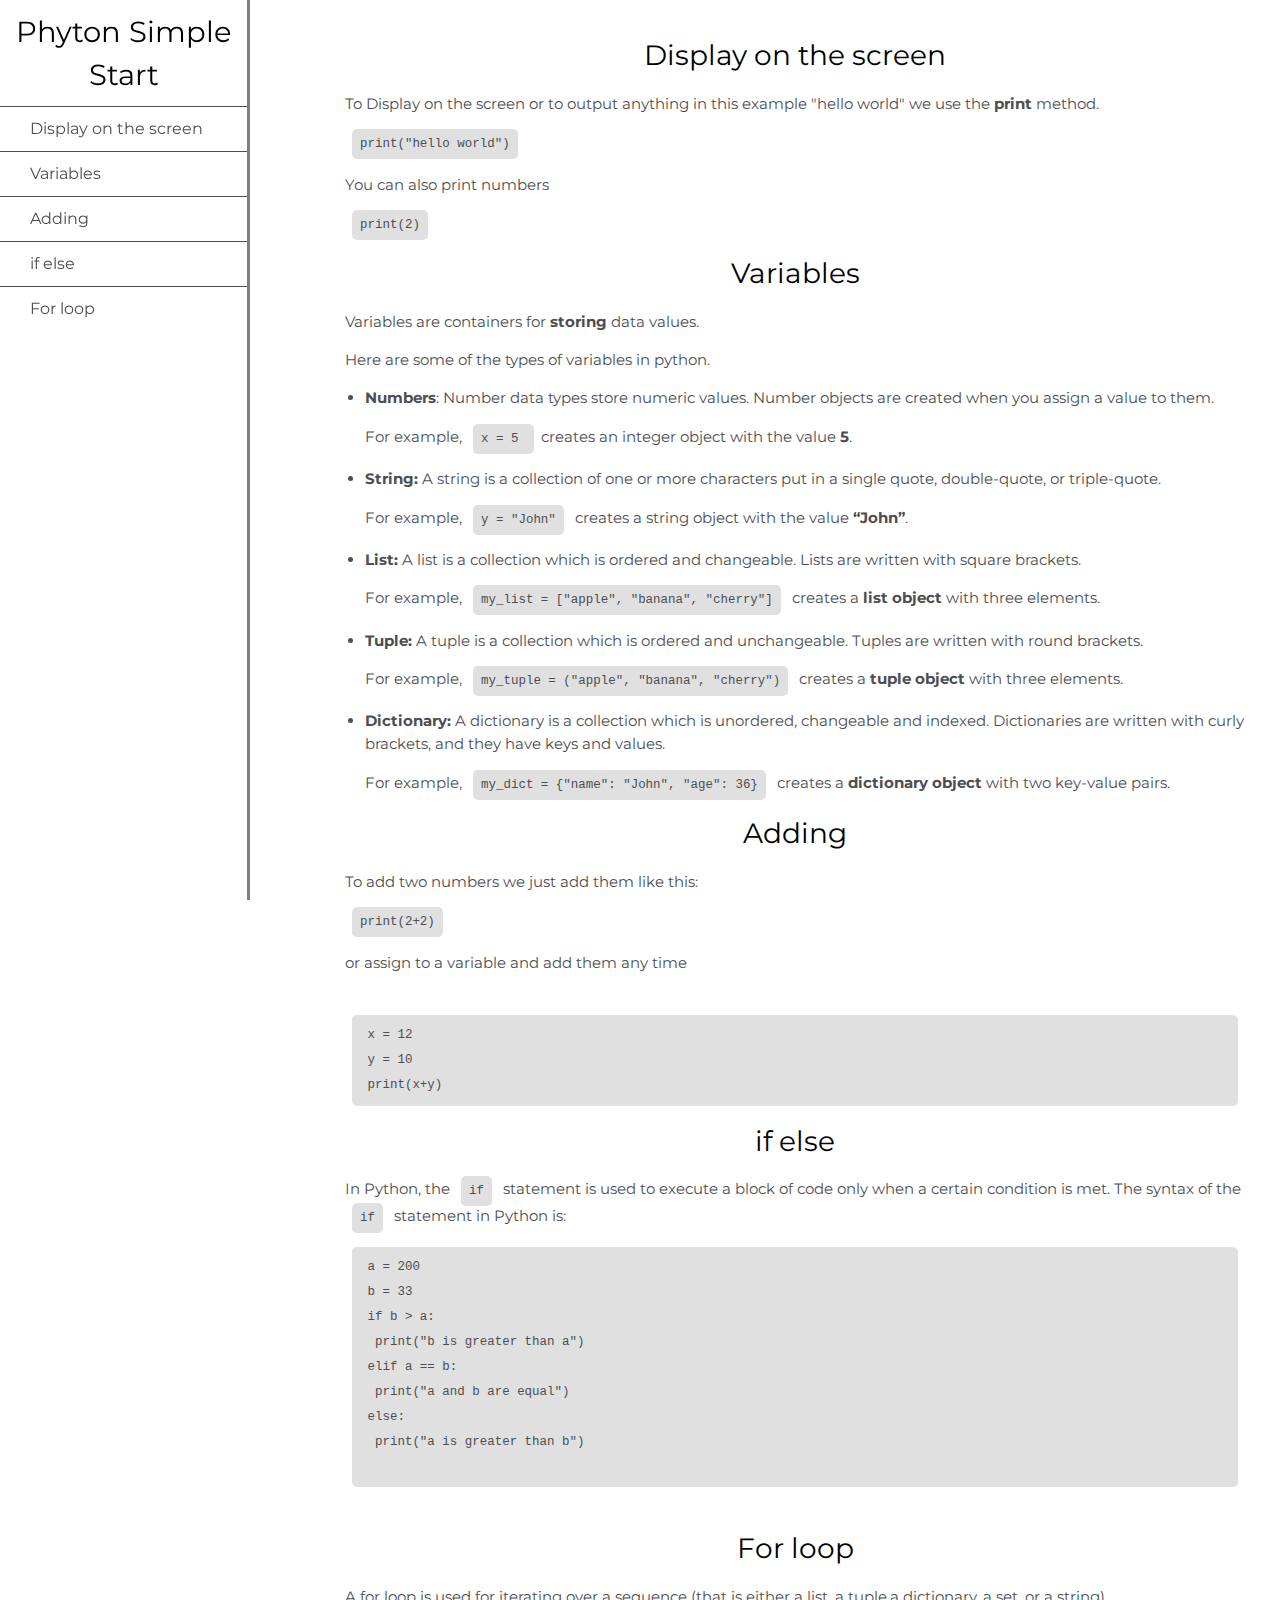
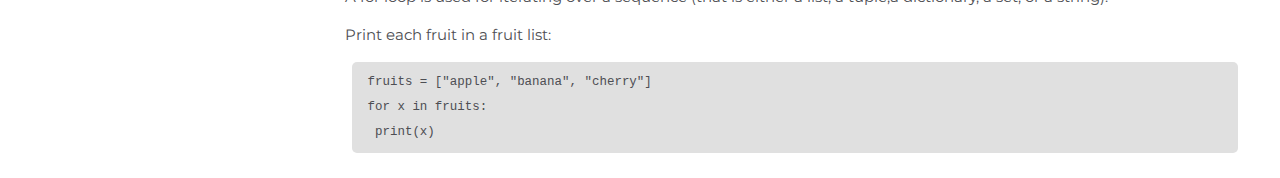
<file: documentation/index.html>
<!DOCTYPE html>
<html lang="en">
  <head>
    <link rel="preconnect" href="https://fonts.googleapis.com" />
    <link rel="preconnect" href="https://fonts.gstatic.com" crossorigin />
    <link
      href="https://fonts.googleapis.com/css2?family=Montserrat:wght@100;200;300;400;500;600;700;800&display=swap"
      rel="stylesheet"
    />
    <meta charset="utf-8" />
    <link rel="stylesheet" href="./styles/styles.css" />
    <meta content="width=device-width, initial-scale=1.0" name="viewport" />
  </head>
  <body>
    <nav id="navbar">
      <header>Phyton Simple Start</header>
      <a class="nav-link" href="#Display_on_the_screen"
        >Display on the screen</a
      >
      <a class="nav-link" href="#Variables">Variables</a>
      <a class="nav-link" href="#Adding">Adding</a>
      <a class="nav-link" href="#if_else">if else</a>
      <a class="nav-link" href="#For_loop">For loop</a>
    </nav>
    <main id="main-doc">
      <section class="main-section" id="Display_on_the_screen">
        <header>Display on the screen</header>
        <p>
          To Display on the screen or to output anything in this example "hello
          world" we use the <strong>print</strong> method.
        </p>
        <code> print("hello world")</code>
        <p>You can also print numbers</p>
        <code>print(2)</code>
      </section>
      <section class="main-section" id="Variables">
        <header>Variables</header>
        <p>
          Variables are containers for <strong>storing</strong> data values.
        </p>
        <p>Here are some of the types of variables in python.</p>
        <li>
          <strong>Numbers</strong>: Number data types store numeric values.
          Number objects are created when you assign a value to them.
          <p>
            For example,
            <code>x = 5 </code>creates an integer object with the value
            <strong>5</strong>.
          </p>
        </li>
        <li>
          <strong>String:</strong> A string is a collection of one or more
          characters put in a single quote, double-quote, or triple-quote.
          <p>
            For example, <code>y = "John"</code> creates a string object with
            the value <strong>“John”</strong>.
          </p>
        </li>
        <li>
          <strong>List:</strong> A list is a collection which is ordered and
          changeable. Lists are written with square brackets.
          <p>
            For example,
            <code>my_list = ["apple", "banana", "cherry"]</code> creates a
            <strong>list object</strong> with three elements.
          </p>
        </li>
        <li>
          <strong>Tuple:</strong> A tuple is a collection which is ordered and
          unchangeable. Tuples are written with round brackets.
          <p>
            For example,
            <code>my_tuple = ("apple", "banana", "cherry")</code> creates a
            <strong>tuple object</strong> with three elements.
          </p>
        </li>
        <li>
          <strong>Dictionary:</strong> A dictionary is a collection which is
          unordered, changeable and indexed. Dictionaries are written with curly
          brackets, and they have keys and values.
          <p>
            For example,
            <code>my_dict = {"name": "John", "age": 36}</code> creates a
            <strong>dictionary object</strong> with two key-value pairs.
          </p>
        </li>
      </section>
      <section class="main-section" id="Adding">
        <header>Adding</header>
        <p>To add two numbers we just add them like this:</p>
        <code>print(2+2)</code>
        <p>or assign to a variable and add them any time</p>

        <pre> <code> x = 12
 y = 10
 print(x+y)</code></pre>
      </section>
      <section class="main-section" id="if_else">
        <header>if else</header>
        <p>
          In Python, the <code>if</code> statement is used to execute a block of
          code only when a certain condition is met. The syntax of the
          <code>if</code> statement in Python is:
        </p>

        <pre><code> a = 200
 b = 33
 if b > a:
  print("b is greater than a")
 elif a == b:
  print("a and b are equal")
 else:
  print("a is greater than b")
       </code>  </pre>
      </section>
      <section class="main-section" id="For_loop">
        <header>For loop</header>
        <p>
          A for loop is used for iterating over a sequence (that is either a
          list, a tuple,a dictionary, a set, or a string).
        </p>
        <p>Print each fruit in a fruit list:</p>

        <pre><code> fruits = ["apple", "banana", "cherry"]
 for x in fruits:
  print(x)</code></pre>
      </section>
      
    </main>
  </body>
</html>
</file>
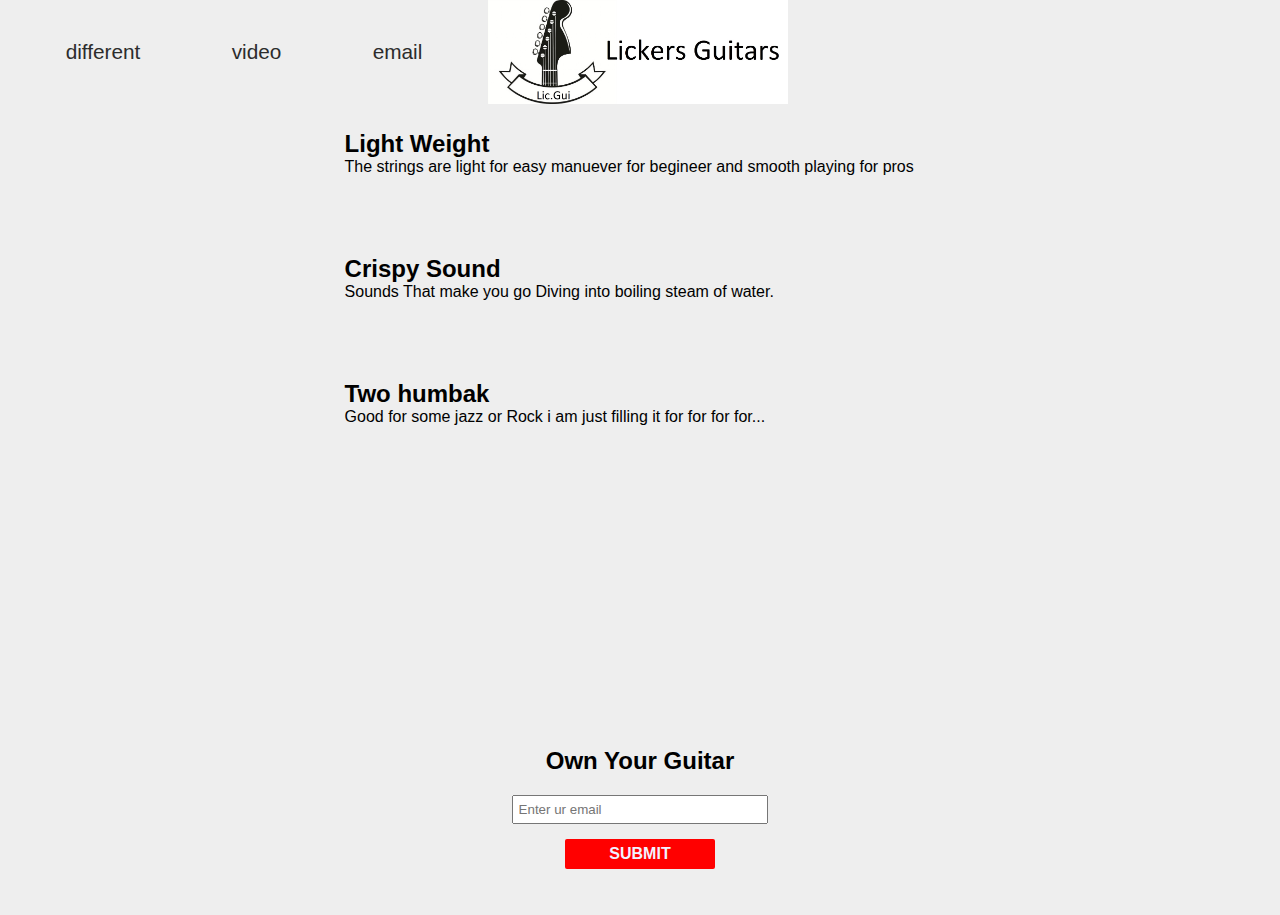
<file: Product landing/index.html>
<!DOCTYPE html>
<html lang="en">

<head>
  <meta charset="utf-8">
  <meta name="veiwport" content="width=device-width, initial-scale=1.0">
  <title>Lickers Guitar</title>
  <link rel="stylesheet" href="./styles/styles.css">
  <link rel="stylesheet" href="https://use.fontawesome.com/releases/v5.8.1/css/all.css" integrity="sha384-50oBUHEmvpQ+1lW4y57PTFmhCaXp0ML5d60M1M7uH2+nqUivzIebhndOJK28anvf" crossorigin="anonymous">
</head>

<body>
  <header id="header">
    <nav id="nav-bar">
      <ul>
        <li><a class="nav-link" href="#different">different
          </a></li>
        <li><a class="nav-link" href="#video">video
          </a></li>
        <li><a class="nav-link" href="#email">email
          </a></li>
      </ul>
    </nav>
    <div class="logo"><img id="header-img" src="img/guitar logo.jpg"></div>
  </header>
  <div class="container">
    <section id="different">
      <div class="grid">
        <i class="fa fa-feather"></i>
        <div class="desc">
          
          <h2>Light Weight</h2>
          <p>The strings are light for easy manuever for begineer and smooth playing for pros</p>
        </div></div>
      <div class="grid">
        <i class="fa fa-music"></i>
        <div class="desc">
          <h2>Crispy Sound</h2>
          <p>Sounds That make you go Diving into boiling steam of water.
          </p>
        </div></div>
      <div class="grid">
        <i class="fa fa-binoculars"></i>
        <div class="desc">
          <h2>Two humbak</h2>
          <p>Good for some jazz or Rock i am just filling it for for for for...</p>
        </div></div>
    </section>
    <section id="vid">
      <iframe id="video" src="https://www.youtube.com/embed/D-ukNMSB4lY?si=EqUwJSvAbwkRMA2B"
        title="YouTube video player" frameborder="0"
        allow="accelerometer; autoplay; clipboard-write; encrypted-media; gyroscope; picture-in-picture; web-share"
        allowfullscreen></iframe>
    </section>
    <section id="contact">
      <h2>Own Your Guitar</h2>
      <form id="form" action="https://www.freecodecamp.com/email-submit">
        <input id="email" name="email" type="email" placeholder="Enter ur email"></input>
        <input type="submit" id="submit" >
      </form>
    </section>
  </div>


</body>

</html>
</file>
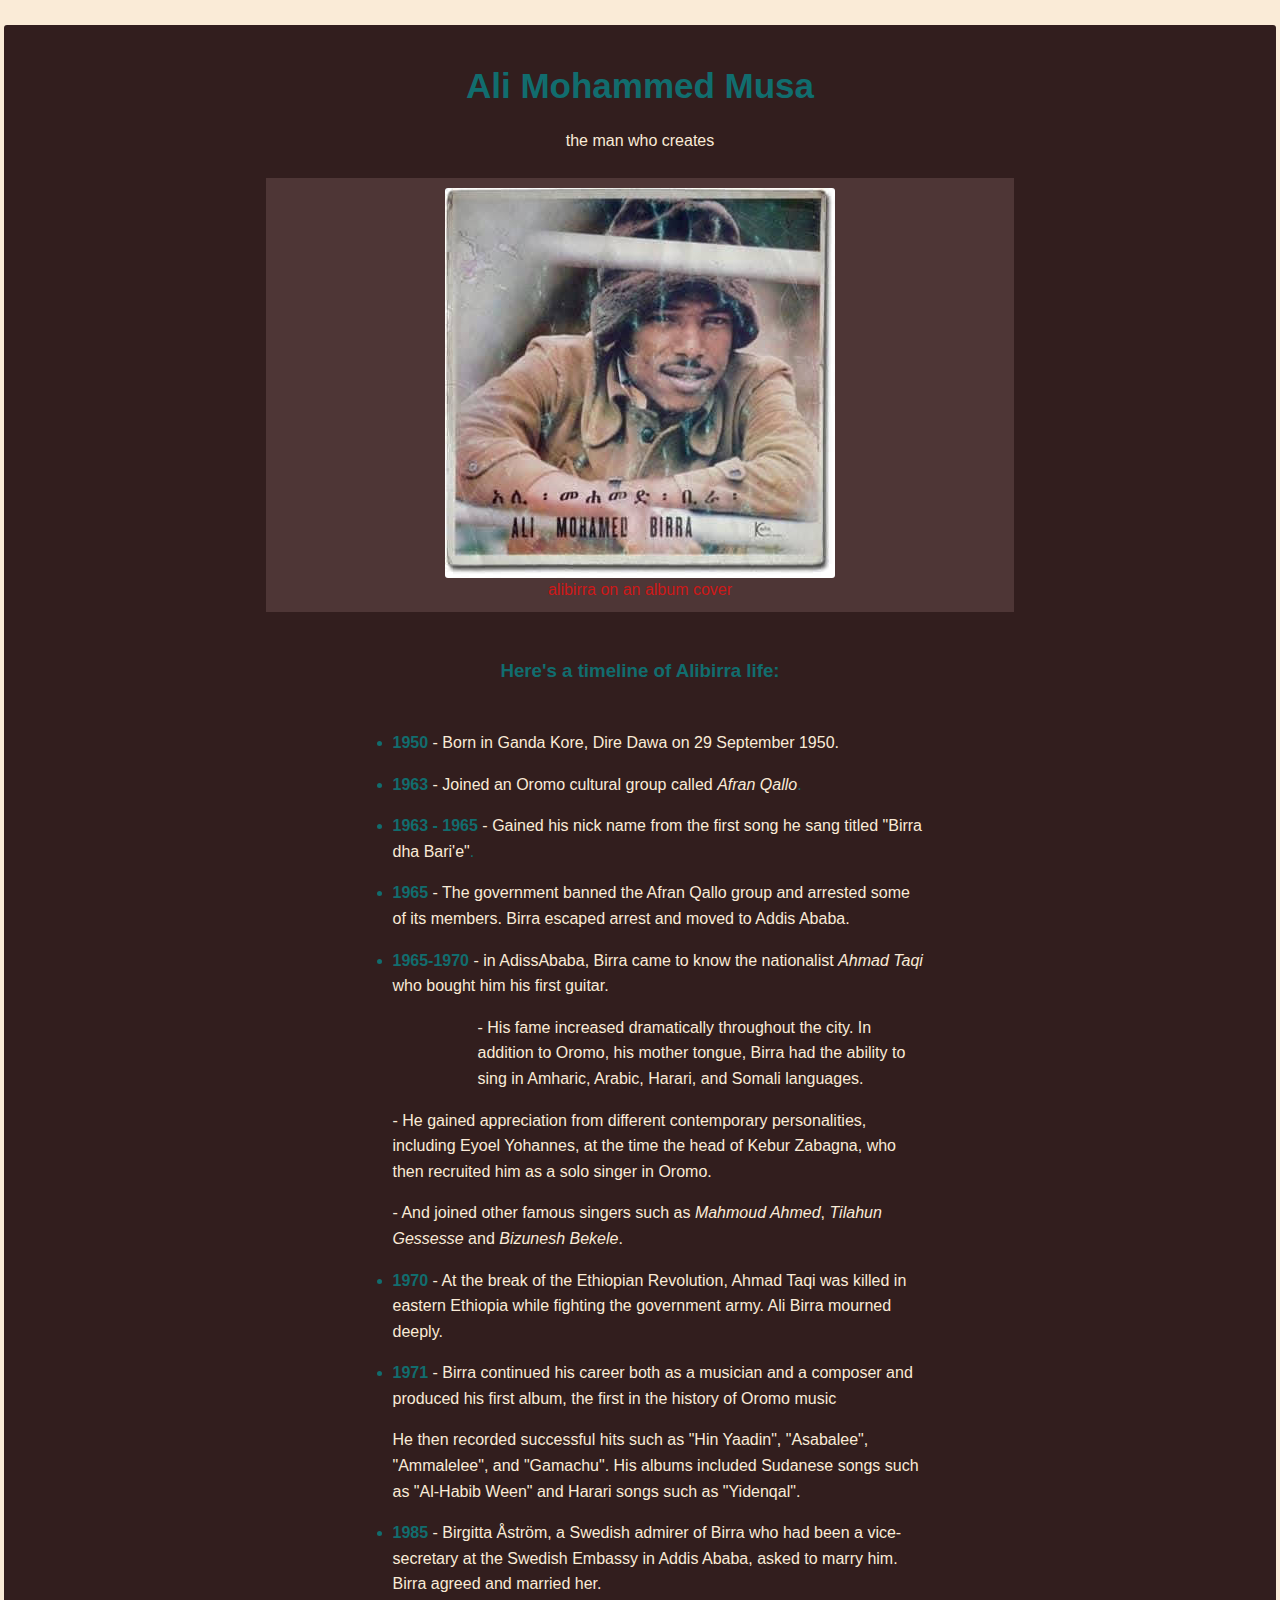
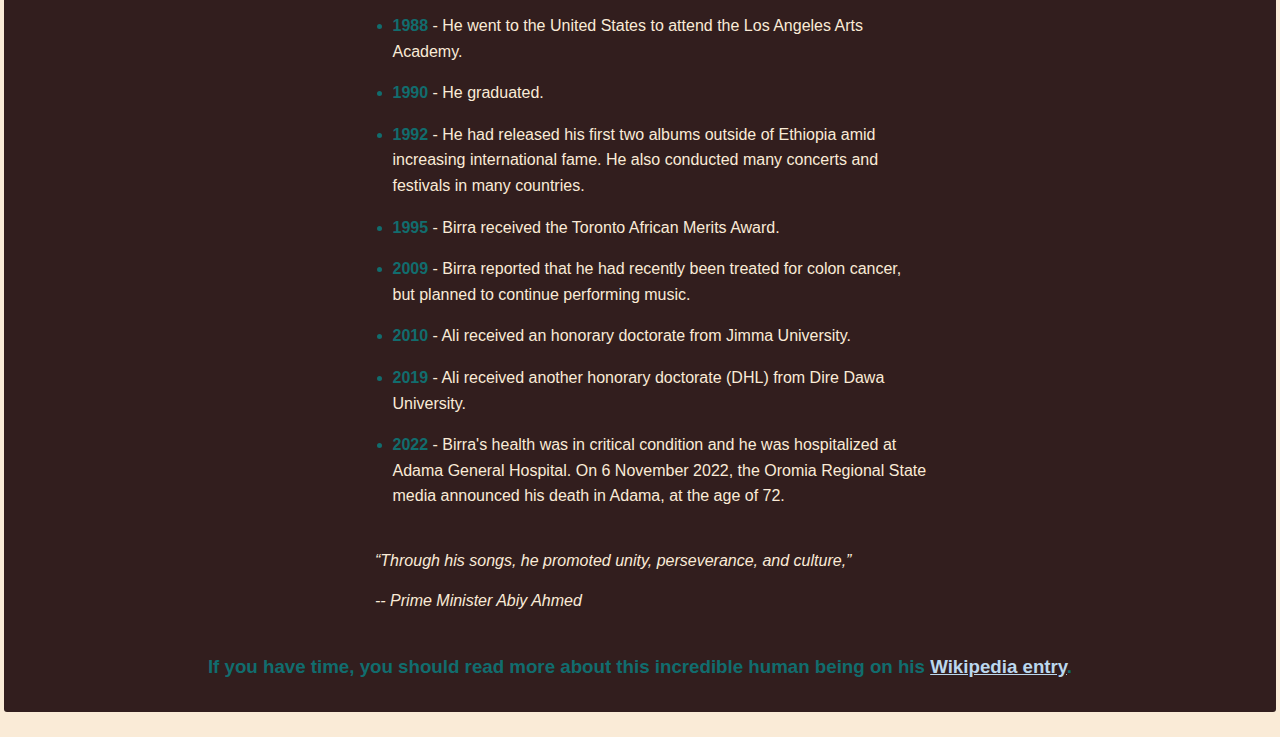
<file: tribute page/index.html>
<!DOCTYPE html>
<html lang="en">
  <head>
    <meta charset="UTF-8" />
    <meta name="viewport" content="width=device-width, initial-scale=1.0" />
    <link rel="stylesheet" href="styles.css" />
    <title>Ali Birra</title>
  </head>
  <body>
    <main id="main">
      <h1 id="title">Ali Mohammed Musa</h1>
      <p>the man who creates</p>
      <figure id="img-div">
        <img id="image" src="alBira.jpg" alt="ali birra" />
        <figcaption id="image-caption">alibirra on an album cover</figcaption>
      </figure>
      <section id="tribute-info">
        <h3 id="headline">Here's a timeline of Alibirra life:</h3>
        <ul>
          <li>
            <strong>1950</strong
            ><span class="timeline">
              - Born in Ganda Kore, Dire Dawa on 29 September 1950.</span
            >
          </li>
          <li>
            <strong>1963</strong
            ><span class="timeline">
              - Joined an Oromo cultural group called <em>Afran Qallo</em></span
            >.
          </li>
          <li>
            <strong>1963 - 1965</strong
            ><span class="timeline">
              - Gained his nick name from the first song he sang titled "Birra
              dha Bari'e"</span
            >.
          </li>
          <li>
            <strong>1965</strong
            ><span class="timeline">
              - The government banned the Afran Qallo group and arrested some of
              its members. Birra escaped arrest and moved to Addis Ababa.</span
            >
          </li>
          <li>
            <strong>1965-1970</strong
            ><span class="timeline">
              - in AdissAbaba, Birra came to know the nationalist
              <em>Ahmad Taqi</em> who bought him his first guitar.</span
            >
            <p>
              - His fame increased dramatically throughout the city. In addition
              to Oromo, his mother tongue, Birra had the ability to sing in
              Amharic, Arabic, Harari, and Somali languages.
            </p>
          </li>
          <p>
            - He gained appreciation from different contemporary personalities,
            including Eyoel Yohannes, at the time the head of Kebur Zabagna, who
            then recruited him as a solo singer in Oromo.
          </p>
          <p>
            - And joined other famous singers such as <em>Mahmoud Ahmed</em>,
            <em>Tilahun Gessesse</em> and <em>Bizunesh Bekele</em>.
          </p>
          <li>
            <strong>1970</strong
            ><span class="timeline">
              - At the break of the Ethiopian Revolution, Ahmad Taqi was killed
              in eastern Ethiopia while fighting the government army. Ali Birra
              mourned deeply.</span
            >
          </li>
          <li>
            <strong>1971</strong
            ><span class="timeline">
              - Birra continued his career both as a musician and a composer and
              produced his first album, the first in the history of Oromo
              music</span
            >
          </li>
          <p>
            He then recorded successful hits such as "Hin Yaadin", "Asabalee",
            "Ammalelee", and "Gamachu". His albums included Sudanese songs such
            as "Al-Habib Ween" and Harari songs such as "Yidenqal".
          </p>
          <li>
            <strong>1985</strong
            ><span class="timeline">
              - Birgitta Åström, a Swedish admirer of Birra who had been a
              vice-secretary at the Swedish Embassy in Addis Ababa, asked to
              marry him. Birra agreed and married her.</span
            >
          </li>
          <li>
            <strong>1988</strong
            ><span class="timeline">
              - He went to the United States to attend the Los Angeles Arts
              Academy.</span
            >
          </li>
          <li>
            <strong>1990</strong><span class="timeline"> - He graduated.</span>
          </li>
          <li>
            <strong>1992</strong
            ><span class="timeline">
              - He had released his first two albums outside of Ethiopia amid
              increasing international fame. He also conducted many concerts and
              festivals in many countries.</span
            >
          </li>
          <li>
            <strong>1995</strong
            ><span class="timeline">
              - Birra received the Toronto African Merits Award.</span
            >
          </li>
          <li>
            <strong>2009</strong
            ><span class="timeline">
              - Birra reported that he had recently been treated for colon
              cancer, but planned to continue performing music.</span
            >
          </li>
          <li>
            <strong>2010</strong
            ><span class="timeline">
              - Ali received an honorary doctorate from Jimma University.</span
            >
          </li>
          <li>
            <strong>2019</strong
            ><span class="timeline">
              - Ali received another honorary doctorate (DHL) from Dire Dawa
              University.</span
            >
          </li>
          <li>
            <strong>2022</strong
            ><span class="timeline">
              - Birra's health was in critical condition and he was hospitalized
              at Adama General Hospital. On 6 November 2022, the Oromia Regional
              State media announced his death in Adama, at the age of 72.</span
            >
          </li>
        </ul>
        <blockquote
          cite="https://www.africaninsider.com/arts-and-leisure/ethiopians-mourn-musical-genius-ali-birra/"
        >
          <p>
            “Through his songs, he promoted unity, perseverance, and culture,”
          </p>
          <cite>-- Prime Minister Abiy Ahmed</cite>
        </blockquote>
        <h3>
          If you have time, you should read more about this incredible human
          being on his
          <a
            id="tribute-link"
            href="https://en.wikipedia.org/wiki/Ali_Birra"
            target="_blank"
            >Wikipedia entry</a
          >.
        </h3>
      </section>
    </main>
  </body>
</html>
</file>
<file: documentation/styles/styles.css>
* {
  box-sizing: border-box;
}

#navbar {
  position: fixed;
  border-right: 3px solid gray;
  top: 0px;
  left: 0px;
  width: 250px;
  height: 100%;
}
#navbar li {
  border-bottom: 1px solid gray;
}

body {
  margin: 0;
}

html,
body {
  color: #4d4e53;
  background-color: #ffffff;
  font-family: "Montserrat", sans-serif;
  line-height: 1.5;
}

header {
  color: black;
  margin: 10px;
  text-align: center;
  font-size: 1.8em;
  font-weight: thin;
}

#navbar a {
  padding: 0;
  overflow-y: auto;
  overflow-x: hidden;
  color: #4d4e53;
  border-top: 1px solid;
  text-decoration: none;
  position: relative;
  width: 100%;
  display: block;
  padding: 10px 30px;
  color: #4d4e53;
  text-decoration: none;
  cursor: pointer;
}

#main-doc {
  position: absolute;
  margin-left: 310px;
  padding: 20px;
  margin-bottom: 110px;
}

section {
  margin: 15px;
  font-size: 0.96em;
}
section li {
  margin: 15px 0px 0px 20px;
}

code {
  line-height: 2;
  background-color: #e0e0e0;
  padding: 8px;
  margin: 7px;
  border-radius: 5px;
}

pre code {
  display: block;
}

@media only screen and (max-width: 815px) {
  /* For mobile phones: */
  #navbar ul {
    border: 1px solid;
    height: 30px;
  }

  #navbar {
    background-color: white;
    position: relative;
    top: 0;
    padding: 0;
    margin: 0;
    width: 100%;
    max-height: 275px;
    border: none;
    z-index: 1;
    border-bottom: 2px solid;
    display:block;
  }

  #main-doc {
    position: relative;
    margin-left: 0px;
    margin-top: 20px;
  }
}

@media only screen and (max-width: 400px) {
  #main-doc {
    margin-left: -10px;
    
  }

  code {
    margin-left: -20px;
    width: 100%;
    padding: 6px 10px;
    margin-left:10px ;
    
  }
}
</file>
<file: Product landing/styles/styles.css>
*{
    box-sizing: border-box;
  }
  
  #header{  
      position: fixed;
      top: 0;
      min-height: 75px;
      padding: 0px 20px;
      display: flex;
      justify-content:space-around;
      align-items: center;
      background-color: #eee;
  }
  
  
  
  @import 'https://fonts.googleapis.com/css?family=Lato:400,700';
  
  * {
    margin: 0;
    padding: 0;
    box-sizing: border-box;
  }
  
  body {
    background-color: #eee;
    font-family: 'Lato', sans-serif;
  }
  
  
  li {
    list-style: none;
  }
  
  a {
    color: #2c2c2c;
    text-decoration: none;
    font-size:1.3rem;
  }
  
  
  .container {
    max-width: 1000px;
    width: 100%;
    margin: 0 auto;
  }
  
  
  
  .grid {
    display: flex;
  }
  
  
  
  @media (max-width: 600px) {
    header {
      flex-wrap: wrap;
    }
  }
  
  .logo {
    width: 60vw;
  }
  
  @media (max-width: 650px) {
    .logo {
      margin-top: 15px;
      width: 100%;
      position: relative;
    }
  }
  
  #header-img {
    width: 100%;
    height: 100%;
    max-width: 300px;
    display: flex;
    justify-content: center;
    align-items: center;
    text-align: center;
    margin-left: 20px;
  }
  
  @media (max-width: 650px) {
    #header-img {
      margin: 0 auto;
    }
  }
  
  nav {
    font-weight: 400;
  }
  nav > ul {
    width: 35vw;
    display: flex;
    flex-direction: row;
    justify-content: space-around;
    align-items: flex-end;
  }
  @media (max-width: 650px) {
    nav {
      margin-top: 10px;
      width: 100%;
      display: flex;
      flex-direction: column;
      align-items: center;
      text-align: center;
      padding: 0 50px;
    }
    nav li {
      padding-bottom: 5px;
    }
    nav > ul {
      flex-direction: column;
    }
  }
  
  
  
  @media (max-width: 650px) {
    
  }
  
  #contact {
    display: flex;
    flex-direction: column;
    align-items: center;
    justify-content: center;
    text-align: center;
    height: 200px;
    margin-top: 50px;
  }
  
  #contact > h2 {
    margin-bottom: 20px;
    
  }
  
  #contact input[type='email'] {
    max-width: 275px;
    width: 100%;
    padding: 5px;
  }
  
  #contact input[type='submit'] {
    max-width: 150px;
    width: 100%;
    height: 30px;
    margin: 15px 0;
    border: 0;
    background-color: #ff0000;
    color:#f2f2ff;
    font-size: 1em;
    font-weight: 900;
    text-transform: uppercase;
    border-radius: 2px;    
    cursor: pointer;
  }
  
  
  
  
  @media (max-width: 650px) {
    #contact {
      margin-top: 120px;
    }
  }
  
  #different {
    margin-top: 90px;
  }
  
  #different i {
    display: flex;
    align-items: center;
    justify-content: center;
    height: 125px;
    width: 20vw;
    color: #ff0000;
    font-size:50px;
  }
  
  @media (max-width: 550px) {
    #different i {
      display: none;
      
      position:absolute;
      
    }
  }
  
  #different .desc {
    display: flex;
    flex-direction: column;
    justify-content: center;
    height: 125px;
    width: 80vw;
    padding: 5px;
  }
  
  @media (max-width: 550px) {
    #different .desc {
      width: 100%;
      text-align: center;
      padding: 0;
      height: 100px;
    }
  }
  
  @media (max-width: 650px) {
    #different {
      margin-top: 220px;
    }
  }
  
  #vid{
    margin-top: 50px;
    display: flex;
    justify-content: center;
  }
  
  #video {
    
    max-width: 560px;
    width: 100%;
  }
</file>
<file: tribute page/styles.css>
@media (max-width: 460px) {
  #main {
    margin: 0;
  }
}

html {
  background-color: antiquewhite;
  font-size: 10px;
}
#main {
  margin: 25px 4px;
  padding: 12px;
  border-radius: 3px;
  background-color: #321e1e;
}
body {
  font-family: -apple-system, BlinkMacSystemFont, "Segoe UI", "Roboto",
    "Helvetica Neue", Arial, sans-serif;
  font-size: 1.6rem;
  line-height: 1.5;
  text-align: center;
  color: #116d6e;
  margin: 0;
}

h1 {
  font-size: 3.5rem;
  margin-bottom: 0;
}
p {
  color: antiquewhite;
}
a {
  color: #bbd7ee;
}

a:visited {
  color: #a75050;
}

h2 {
  font-size: 3rem;
}

.timeline {
  color: antiquewhite;
}

img {
  max-width: 100%;
  display: block;
  height: auto;
  margin: 0 auto;
}

#img-div {
  /* background:#321E1E; */
  background: #4e3636;
  padding: 10px;
  margin: 25px 20%;
}

#image {
  border-radius: 3px;
}

#image-caption {
  color: #cd1818;
  margin: 12px 0 3x 0;
}

#headline {
  margin: 45px 0;
  text-align: center;
}

ul {
  max-width: 535px;
  line-height: 1.6;
  margin: 0 auto 40px;
  text-align: left;
}
ul > li > p {
  padding-left: 8.5rem;
}
li {
  margin: 16px 0;
}
blockquote {
  max-width: 530px;
  font-style: italic;
  margin: 0 auto 40px;
  text-align: left;
}
blockquote:last-of-type {
  color: antiquewhite;
}
</file>
